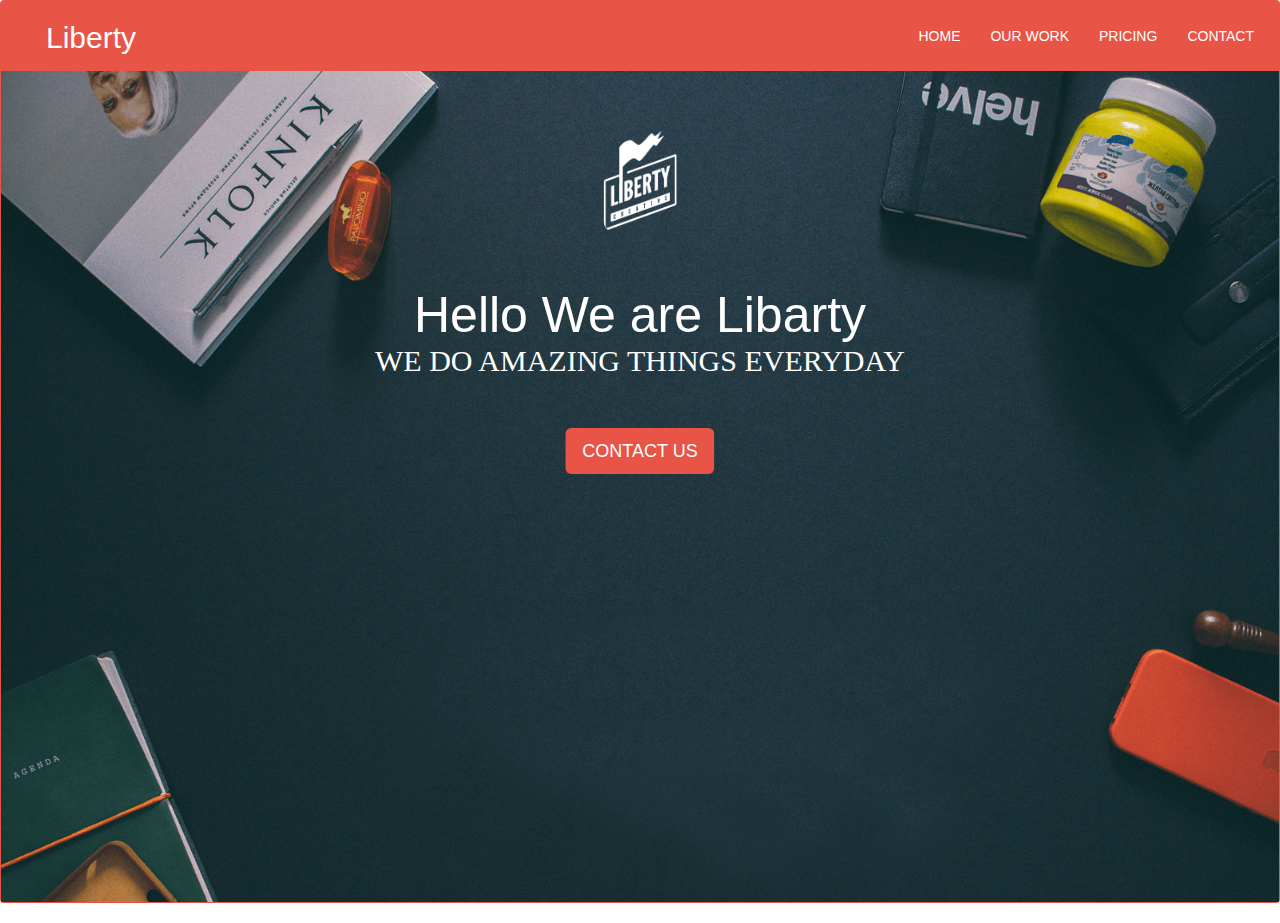
<file: liberty/index.html>
<!doctype html>
<html>
<head>
<meta charset="utf-8">
<title>Liberty</title>
	<link href="style.css" rel="stylesheet">
 <meta name="viewport" content="width=device-width, initial-scale=1">
  <link rel="stylesheet" href="https://maxcdn.bootstrapcdn.com/bootstrap/3.4.1/css/bootstrap.min.css">
  <script src="https://ajax.googleapis.com/ajax/libs/jquery/3.5.1/jquery.min.js"></script>
  <script src="https://maxcdn.bootstrapcdn.com/bootstrap/3.4.1/js/bootstrap.min.js"></script>
</head>

<body>
	<div class="fluid-container">
		<nav class="navbar navbar text-white">
  <div class="container-fluid">
    <div class="navbar-header">
      <h2 >Liberty</h2>
    </div>
    <ul class="nav navbar-nav navbar-right  ">
      <li class="text-white" ><a href="index.html">HOME</a></li>
      <li><a href="work.html">OUR WORK</a></li>
      <li><a href="pricing.html">PRICING</a></li>
      <li><a href="contact.html">CONTACT</a></li>
    </ul>
  </div>
			<div class="content">
		<img class="fluid-img myimg text-center" src="assets/hero.png" alt="loading..">
				<img src="assets/icons/logo.png" class="centered0" height="100" alt="logo loading..">
			 <div class="centered">Hello We are Libarty</div><br>
			<div class="centered1">WE DO AMAZING THINGS EVERYDAY</div>
			<button type="button" class="btn btn-lg centered2">CONTACT US</button>
			</div>
</nav>
		
	</div>
</body>
</html>
</file>
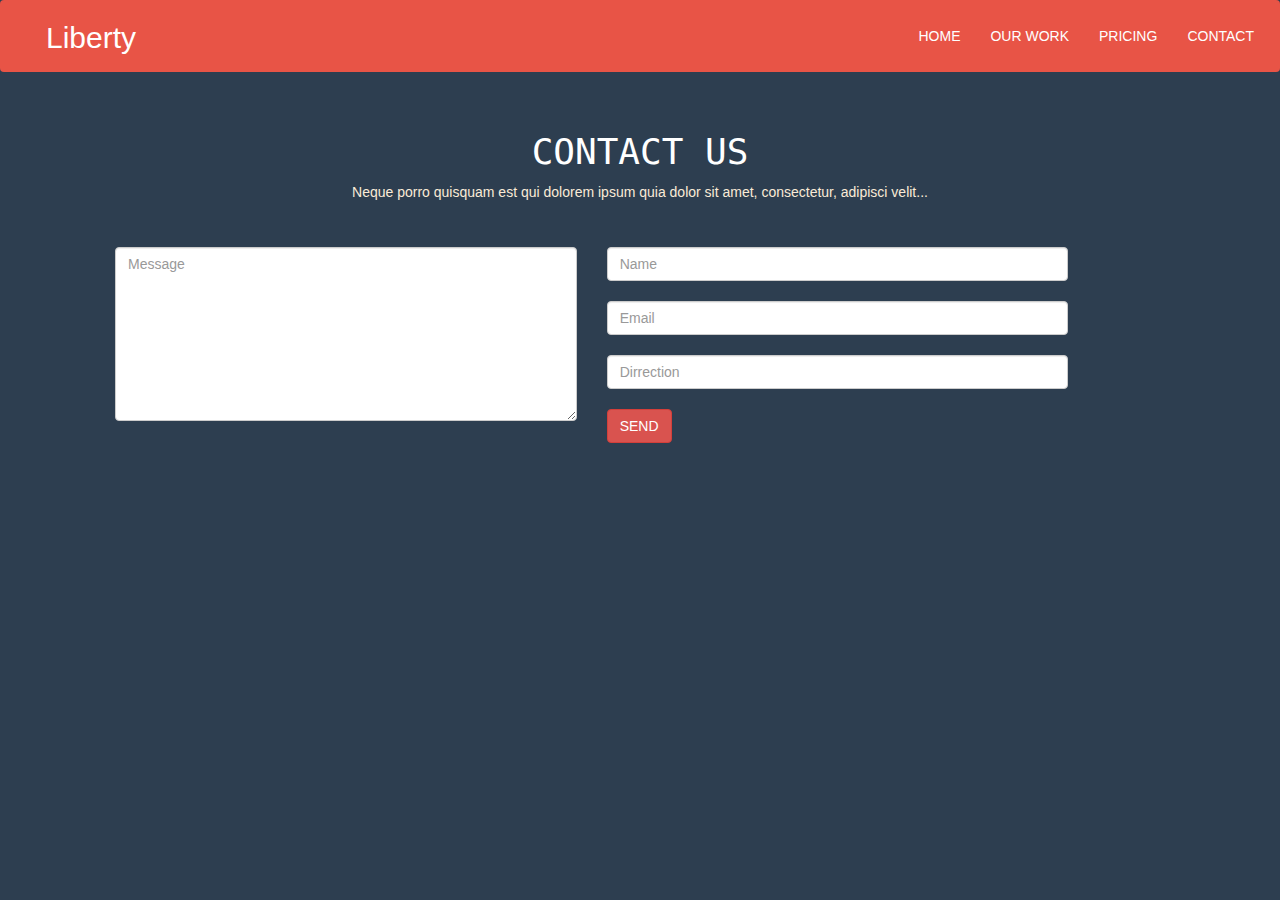
<file: liberty/contact.html>
<!doctype html>
<html>
<head>
<meta charset="utf-8">
<title>Liberty</title>
	<link href="style.css" rel="stylesheet">
 <meta name="viewport" content="width=device-width, initial-scale=1">
  <link rel="stylesheet" href="https://maxcdn.bootstrapcdn.com/bootstrap/3.4.1/css/bootstrap.min.css">
  <script src="https://ajax.googleapis.com/ajax/libs/jquery/3.5.1/jquery.min.js"></script>
  <script src="https://maxcdn.bootstrapcdn.com/bootstrap/3.4.1/js/bootstrap.min.js"></script>
	<style>
		body{
			background: #2d3e50;
		}
		
	</style>
</head>

<body>
	<div class="fluid-container">
		<nav class="navbar navbar text-white">
  <div class="container-fluid">
    <div class="navbar-header">
      <h2 >Liberty</h2>
    </div>
    <ul class="nav navbar-nav navbar-right  ">
      <li class="text-white" ><a href="index.html">HOME</a></li>
      <li><a href="work.html">OUR WORK</a></li>
      <li><a href="pricing.html">PRICING</a></li>
      <li><a href="contact.html">CONTACT</a></li>
    </ul>
  </div>
</nav>
		<br style="clear: both">
		<h1 class="text-center" style="font-family: monospace;color:white">CONTACT US</h1>
		<p class="text-center" style="color: antiquewhite">Neque porro quisquam est qui dolorem ipsum quia dolor sit amet, consectetur, adipisci velit...</p>
		<div class="container-contact">
		<form>
		<div class="row" style="margin: auto;">
			<div class="col col-sm-12 col-lg-5">
			<textarea rows="8" cols="5" class="form-control" placeholder="Message"></textarea>
			</div>
			<div class="col col-lg-5">
			<input type="text" class="form-control" placeholder="Name"><br>
				<input type="text" class="form-control" placeholder="Email"><br>
				
				<input type="text" class="form-control" placeholder="Dirrection"><br>
					<input type="button" class="btn btn-danger" value="SEND">
				
				
			</div>
			</div>
		</form>
			</div>
	</div>
</body>
</html>
</file>
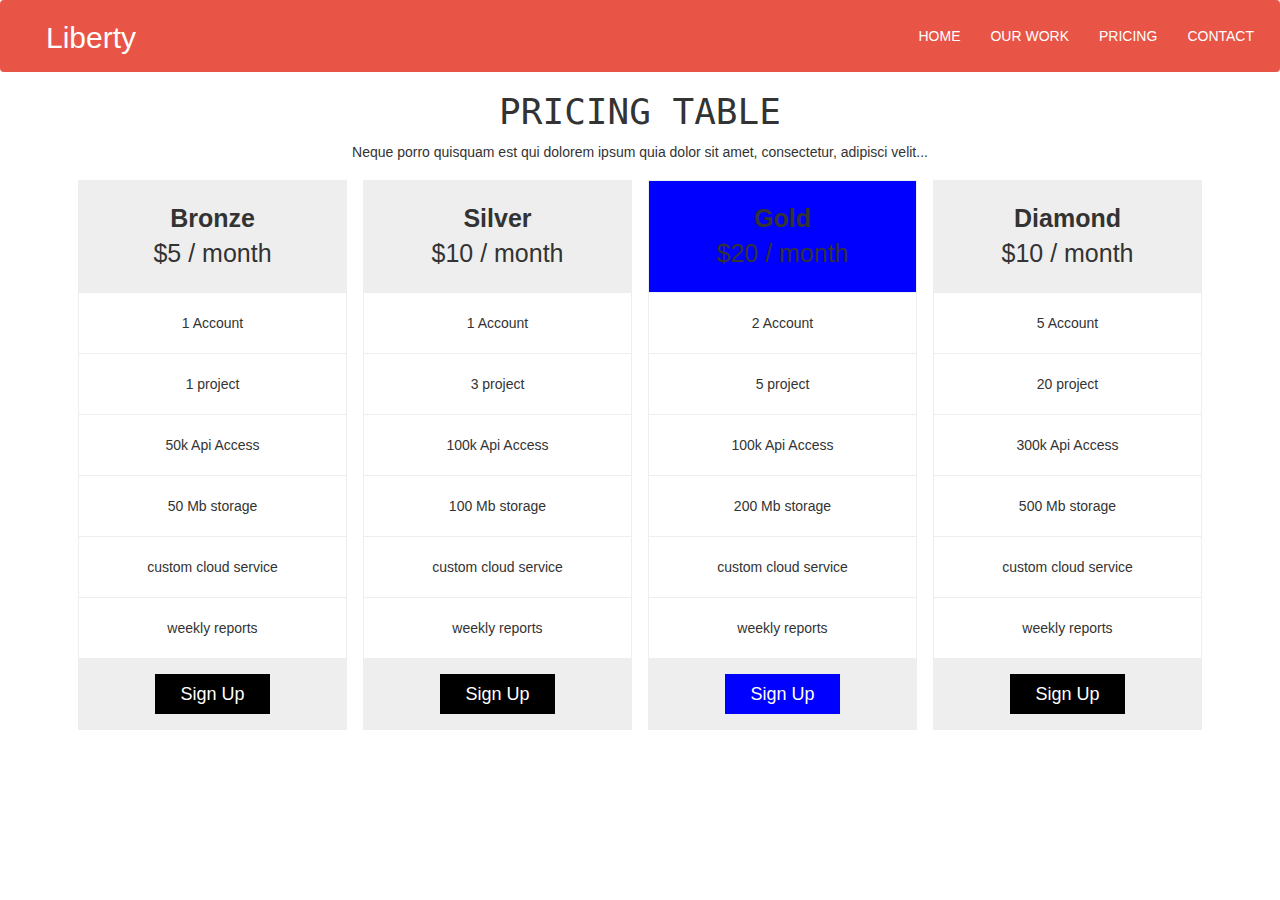
<file: liberty/pricing.html>
<!doctype html>
<html>
<head>
<meta charset="utf-8">
<title>Liberty</title>
	<link href="style.css" rel="stylesheet">
 <meta name="viewport" content="width=device-width, initial-scale=1">
  <link rel="stylesheet" href="https://maxcdn.bootstrapcdn.com/bootstrap/3.4.1/css/bootstrap.min.css">
  <script src="https://ajax.googleapis.com/ajax/libs/jquery/3.5.1/jquery.min.js"></script>
  <script src="https://maxcdn.bootstrapcdn.com/bootstrap/3.4.1/js/bootstrap.min.js"></script>
	<style>
		* {
  box-sizing: border-box;
}

.columns {
  float: left;
  width: 25%;
  padding: 8px;
}

.price {
  list-style-type: none;
  border: 1px solid #eee;
  margin: 0;
  padding: 0;
  -webkit-transition: 0.3s;
  transition: 0.3s;
}

.price:hover {
  box-shadow: 0 8px 12px 0 rgba(0,0,0,0.2)
}

.price .header {
  background-color: #eee;
  font-size: 25px;
}

.price li {
  border-bottom: 1px solid #eee;
  padding: 20px;
  text-align: center;
}

.price .grey {
  background-color: #eee;
  font-size: 20px;
}

.button {
  background-color:black;
  border: none;
  color: white;
  padding: 10px 25px;
  text-align: center;
  text-decoration: none;
  font-size: 18px;
}

@media only screen and (max-width: 600px) {
  .columns {
    width: 100%;
  }
}
</style>
</head>

<body>
		<div class="fluid-container">
		<nav class="navbar navbar text-white">
  <div class="container-fluid">
    <div class="navbar-header">
      <h2 >Liberty</h2>
    </div>
    <ul class="nav navbar-nav navbar-right  ">
      <li class="text-white" ><a href="index.html">HOME</a></li>
      <li><a href="work.html">OUR WORK</a></li>
      <li><a href="pricing.html">PRICING</a></li>
      <li><a href="contact.html">CONTACT</a></li>
    </ul>
  </div>
</nav>
			<h1 class="text-center" style="font-family: monospace;">PRICING TABLE</h1>
		<p class="text-center" >Neque porro quisquam est qui dolorem ipsum quia dolor sit amet, consectetur, adipisci velit...</p>
			<div class="container">
			

<div class="columns">
  <ul class="price">
	  <li class="header"><b>Bronze</b><br>$5 / month</li>
    <li>1 Account</li>
    <li>1 project</li>
    <li>50k Api Access</li>
    <li>50 Mb storage</li>
	  <li>custom cloud service</li>
	  <li>weekly reports</li>
    <li class="grey"><a href="#" class="button">Sign Up</a></li>
  </ul>
</div>

<div class="columns">
  <ul class="price">
	  <li class="header"><b>Silver</b><br>$10 / month</li>
    
    <li>1 Account</li>
    <li>3 project</li>
    <li>100k Api Access</li>
    <li>100 Mb storage</li>
	  <li>custom cloud service</li>
	  <li>weekly reports</li>
    <li class="grey"><a href="#" class="button">Sign Up</a></li>
  </ul>
</div>

<div class="columns">
  <ul class="price">
	  <li class="header" style="background: blue"><b>Gold</b><br>$20 / month</li>
    <li>2 Account</li>
    <li>5 project</li>
    <li>100k Api Access</li>
    <li>200 Mb storage</li>
	  <li>custom cloud service</li>
	  <li>weekly reports</li>
    <li class="grey"><a href="#" class="button" style="background: blue">Sign Up</a></li>
  </ul>
</div>
				<div class="columns">
  <ul class="price">
	  <li class="header"><b>Diamond</b><br>$10 / month</li>
   
    <li>5 Account</li>
    <li>20 project</li>
    <li>300k Api Access</li>
    <li>500 Mb storage</li>
	  <li>custom cloud service</li>
	  <li>weekly reports</li>
    <li class="grey"><a href="#" class="button">Sign Up</a></li>
  </ul>
</div>
			</div>
	</div>
	</body>
</html>
</file>
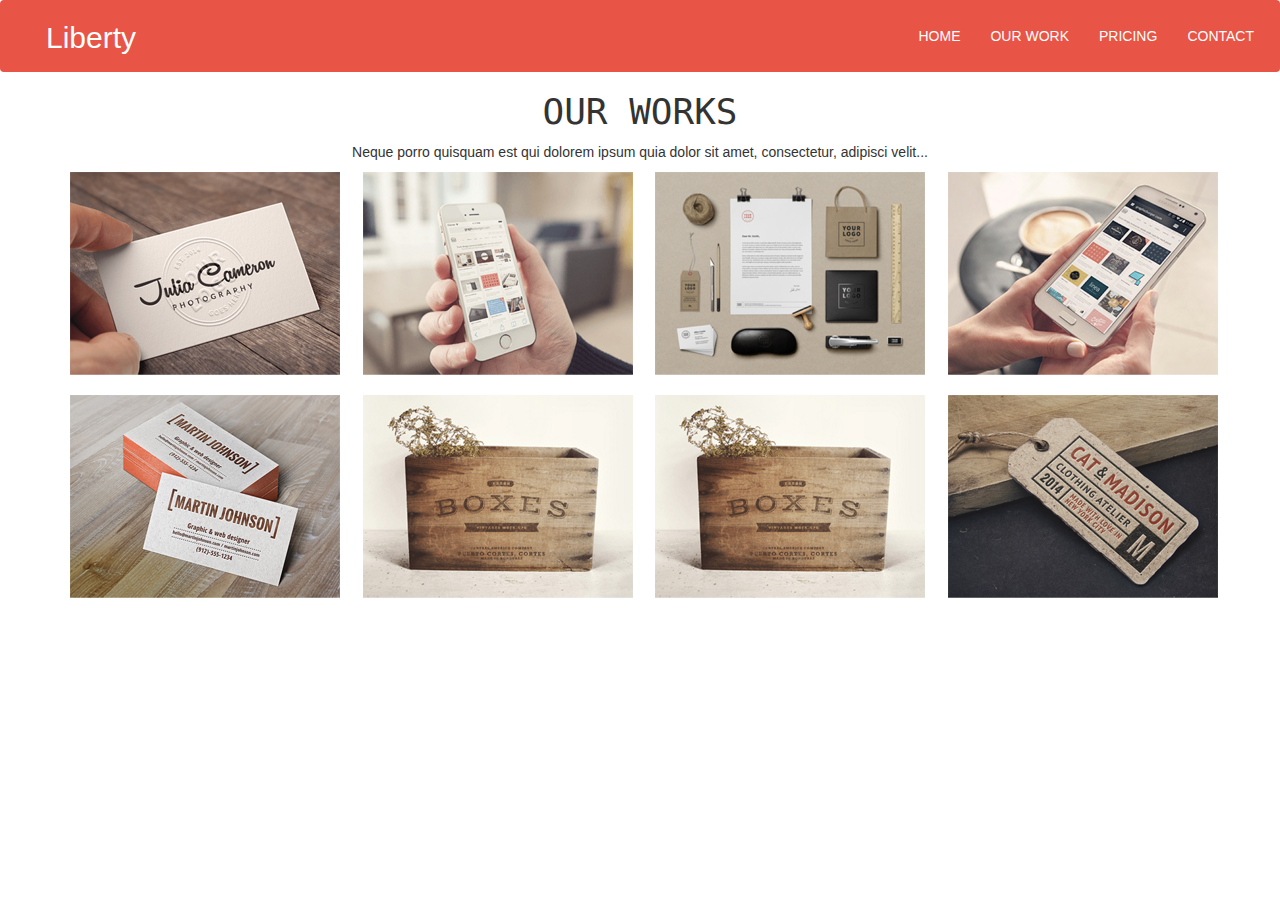
<file: liberty/work.html>
<!doctype html>
<html>
<head>
<meta charset="utf-8">
<title>Liberty</title>
	<link href="style.css" rel="stylesheet">
 <meta name="viewport" content="width=device-width, initial-scale=1">
  <link rel="stylesheet" href="https://maxcdn.bootstrapcdn.com/bootstrap/3.4.1/css/bootstrap.min.css">
  <script src="https://ajax.googleapis.com/ajax/libs/jquery/3.5.1/jquery.min.js"></script>
  <script src="https://maxcdn.bootstrapcdn.com/bootstrap/3.4.1/js/bootstrap.min.js"></script>
</head>

<body>
		<div class="fluid-container">
		<nav class="navbar navbar text-white">
  <div class="container-fluid">
    <div class="navbar-header">
      <h2 >Liberty</h2>
    </div>
    <ul class="nav navbar-nav navbar-right  ">
      <li class="text-white" ><a href="index.html">HOME</a></li>
      <li><a href="work.html">OUR WORK</a></li>
      <li><a href="pricing.html">PRICING</a></li>
      <li><a href="contact.html">CONTACT</a></li>
    </ul>
  </div>
</nav>
			<h1 class="text-center" style="font-family: monospace;">OUR WORKS</h1>
		<p class="text-center" >Neque porro quisquam est qui dolorem ipsum quia dolor sit amet, consectetur, adipisci velit...</p>
			<div class="container">
			<div class="row">
				<div class="col-6 col-sm-6 col-lg-3">
				<img src="assets/icons/img-0.jpg" alt="wait">
				</div>
				<div class="col-6 col-sm-6 col-lg-3">
				<img src="assets/icons/img-1.jpg" alt="wait">
				</div>
				<div class="col-6 col-sm-6 col-lg-3">
				<img src="assets/icons/img-2.jpg" alt="wait">
				</div>
				<div class="col-6 col-sm-6 col-lg-3">
				<img src="assets/icons/img-3.jpg" alt="wait">
				</div>
				</div><br>
				<div class="row">
				<div class="col col-sm-12 col-lg-3">
				<img src="assets/icons/img-4.jpg" alt="wait">
				</div>
				<div class="col col-sm-12 col-lg-3">
				<img src="assets/icons/img-5.jpg" alt="wait">
				</div>
				<div class="col col-sm-12 col-lg-3">
				<img src="assets/icons/img-5.jpg" alt="wait">
				</div>
				<div class="col col-sm-12 col-lg-3">
				<img src="assets/icons/img-6.jpg" alt="wait">
				</div>
				</div>
			</div>
	</div>
</body>
</html>
</file>
<file: liberty/style.css>
@charset "utf-8";
/* CSS Document */
*{
	margin: 0px;
	padding: 0px;
}
.container-contact{
	margin-top: 45px;
    margin-left: 100px;
}
.fluid-container{
	overflow-y: hidden;
}
.nav{
	padding: 10px;
	color: white;
	
}
.navbar{
	background:#E85446;
	color: white;
	margin-bottom: 0px;
}
h2{
	padding-left: 1em;
}
li a{
	color: white;
}
 .navbar-nav  li a:hover {
    color: #1abc9c !important;
  }

.myimg{
	width: 100%;
	height: auto;
}
.centered0 {
  position: absolute;
  top: 20%;
  left: 50%;
	border-radius: 10%;
  transform: translate(-50%, -50%);
}
.centered {
  position: absolute;
  top: 35%;
  left: 50%;
	font-size: 50px;
  transform: translate(-50%, -50%);
}
.centered1 {
  position: absolute;
  top: 40%;
  left: 50%;
	font-size: 30px;
	font-family:cursive ;
  transform: translate(-50%, -50%);
}
.centered2 {
  position: absolute;
  top: 50%;
  left: 50%;
	background: #E85446;
	border-radius: 10%;
  transform: translate(-50%, -50%);
}
@media screen and (max-width: 1100px) {
  .centered{
    display: none;
  }
	.centered1{
    display: none;
  }
	.btn{
    top:75%;
  }
	.centered0 {
  position: absolute;
  top: 60%;
  left: 50%;
	border-radius: 10%;
  transform: translate(-50%, -50%);
}
}
</file>
